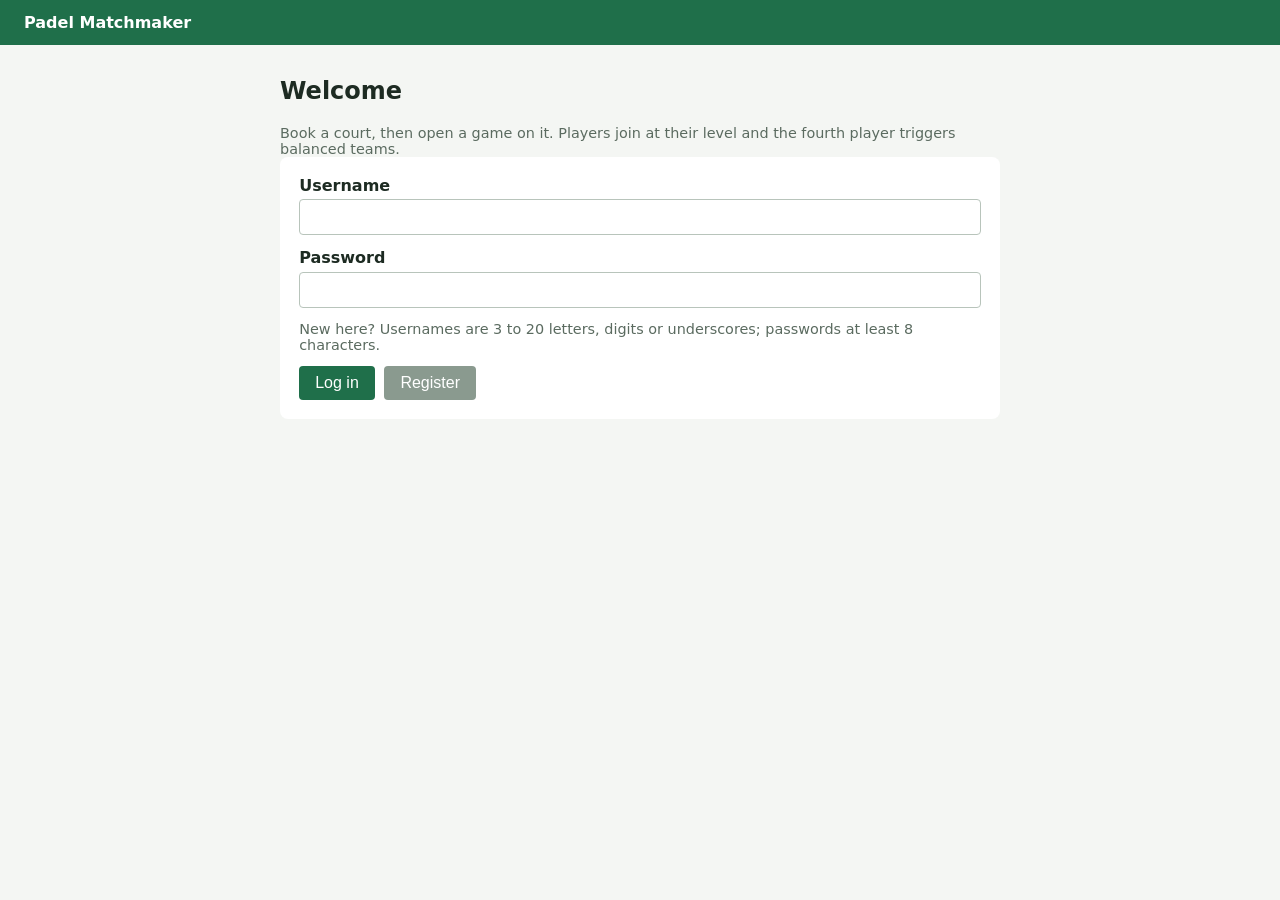
<file: ui/index.html>
<!doctype html>
<html lang="en">
<head>
  <meta charset="utf-8">
  <meta name="viewport" content="width=device-width, initial-scale=1">
  <title>Padel Matchmaker</title>
  <link rel="stylesheet" href="style.css">
  <script src="config.js"></script>
  <script src="app.js" defer></script>
</head>
<body>
  <header>
    <span class="brand">Padel Matchmaker</span>
    <nav id="nav" hidden>
      <a href="#bookings">Bookings</a>
      <a href="#games">Games</a>
      <a href="#leaderboard">Leaderboard</a>
    </nav>
    <span id="who" class="user"></span>
    <button id="logout" type="button" hidden>Log out</button>
  </header>

  <main>
    <p id="message" class="flash" hidden></p>

    <section id="view-login" hidden>
      <h1>Welcome</h1>
      <p class="hint">Book a court, then open a game on it. Players join at their level and the fourth player triggers balanced teams.</p>
      <form id="auth-form" class="card">
        <label>Username <input name="username" autocomplete="username" required></label>
        <label>Password <input name="password" type="password" autocomplete="current-password" required></label>
        <p class="hint">New here? Usernames are 3 to 20 letters, digits or underscores; passwords at least 8 characters.</p>
        <div class="actions">
          <button type="submit" data-action="login">Log in</button>
          <button type="submit" data-action="register" class="secondary">Register</button>
        </div>
      </form>
    </section>

    <section id="view-bookings" hidden>
      <h1>Bookings</h1>
      <form id="booking-form" class="card">
        <label>Court <select name="court_id" id="court-select" required></select></label>
        <label>Start time <input name="start_time" type="datetime-local" step="1800" required></label>
        <p class="hint">Slots last 90 minutes, between 08:00 and 23:00.</p>
        <button type="submit">Book court</button>
      </form>
      <h2>My bookings</h2>
      <table>
        <thead><tr><th>Court</th><th>Time</th><th>Status</th><th></th></tr></thead>
        <tbody id="bookings-body"></tbody>
      </table>
    </section>

    <section id="view-games" hidden>
      <h1>Games</h1>
      <p id="games-notice" class="flash" hidden></p>
      <h2>Open games</h2>
      <table>
        <thead><tr><th>Court</th><th>Time</th><th>Level</th><th>Players</th><th></th></tr></thead>
        <tbody id="open-games-body"></tbody>
      </table>
      <h2>My games</h2>
      <table>
        <thead><tr><th>Court</th><th>Time</th><th>Status</th><th>Teams</th><th></th></tr></thead>
        <tbody id="my-games-body"></tbody>
      </table>
    </section>

    <section id="view-leaderboard" hidden>
      <h1>Leaderboard</h1>
      <p id="my-rating" class="hint"></p>
      <table>
        <thead><tr><th>#</th><th>Player</th><th>Rating</th></tr></thead>
        <tbody id="leaderboard-body"></tbody>
      </table>
    </section>
  </main>
</body>
</html>
</file>
<file: ui/style.css>
body { font-family: system-ui, sans-serif; margin: 0; background: #f4f6f3; color: #1d2b22; }
header { display: flex; align-items: center; gap: 1rem; padding: 0.8rem 1.5rem; background: #1f6f4a; color: white; }
header .brand { color: white; font-weight: bold; text-decoration: none; margin-right: auto; }
header form { margin: 0; }
main { max-width: 720px; margin: 2rem auto; padding: 0 1rem; }
.card { display: flex; flex-direction: column; gap: 0.8rem; background: white; padding: 1.2rem; border-radius: 8px; }
label { display: flex; flex-direction: column; gap: 0.3rem; font-weight: 600; }
input { padding: 0.5rem; border: 1px solid #b8c4bb; border-radius: 4px; font-size: 1rem; }
button { padding: 0.5rem 1rem; border: none; border-radius: 4px; background: #1f6f4a; color: white; font-size: 1rem; cursor: pointer; }
header button { background: white; color: #1f6f4a; }
.flash { background: #fdecea; border-left: 4px solid #c0392b; padding: 0.6rem 0.8rem; }
.hint { margin: 0; color: #5b6b60; font-size: 0.9rem; }
nav { display: flex; gap: 1rem; }
nav a { color: white; text-decoration: none; }
h2 { margin-top: 1.8rem; }
.flash.success { background: #e7f5ec; border-left-color: #1f6f4a; }
table { width: 100%; border-collapse: collapse; background: white; margin-bottom: 1rem; }
th, td { padding: 0.5rem 0.7rem; text-align: left; border-bottom: 1px solid #e3e8e4; }
td form { display: inline; margin: 0; }
.actions { display: flex; gap: 0.6rem; align-items: center; }
select { padding: 0.5rem; font-size: 1rem; }
button.secondary { background: #8a9a8f; }
.teams { display: grid; grid-template-columns: 1fr 1fr; gap: 1rem; margin-bottom: 1rem; }
.tiles { display: grid; grid-template-columns: 1fr 1fr; gap: 1rem; }
.tile { text-decoration: none; color: inherit; font-weight: bold; font-size: 1.1rem; }
.tile span { font-weight: normal; font-size: 0.95rem; color: #5b6b60; }
.user { font-size: 0.95rem; }
[hidden] { display: none !important; }
td.actions button { padding: 0.35rem 0.7rem; font-size: 0.9rem; }
td.actions { display: table-cell; white-space: nowrap; }
td.actions button + button { margin-left: 0.4rem; }
</file>
